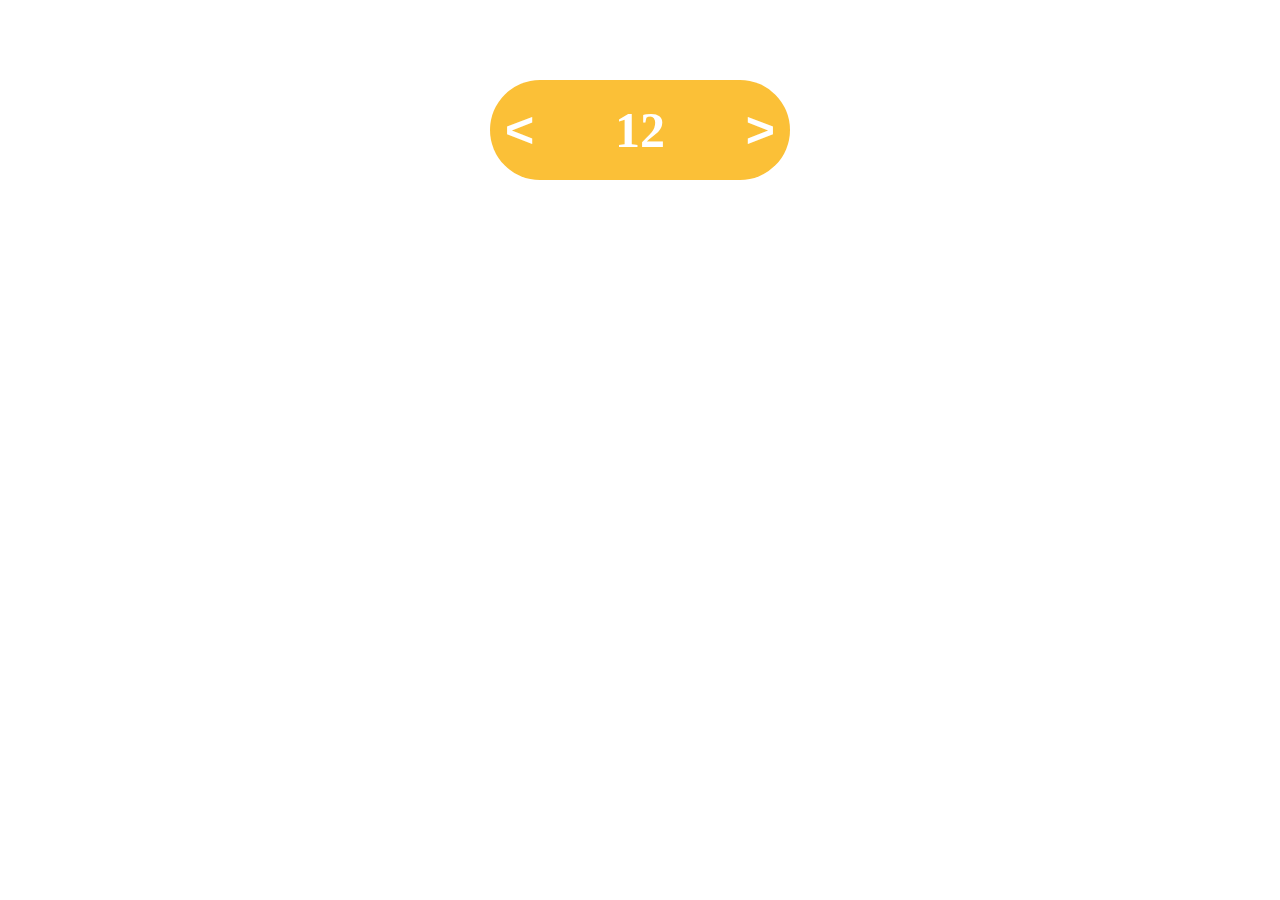
<file: index.html>
<!DOCTYPE html>
<html lang="pt-br">
<head>
  <meta charset="UTF-8">
  <meta http-equiv="X-UA-Compatible" content="IE=edge">
  <meta name="viewport" content="width=device-width, initial-scale=1.0">
  <title>Range</title>
  <link rel="stylesheet" href="style.css">
</head>
<body>
  <div class="component">
      <div class="progress">
        <div class="component-barra">
          <div class="barra"></div>
        </div>
      </div>

    <div class="range">
      <button class="right">
        <span>&lt;</span>
      </button>
      <div class="value">0</div>
      <button class="left">
        <span>&gt;</span>
      </button>
    </div>
  </div>
  <script src="index.js" defer></script>
</body>
</html>
</file>
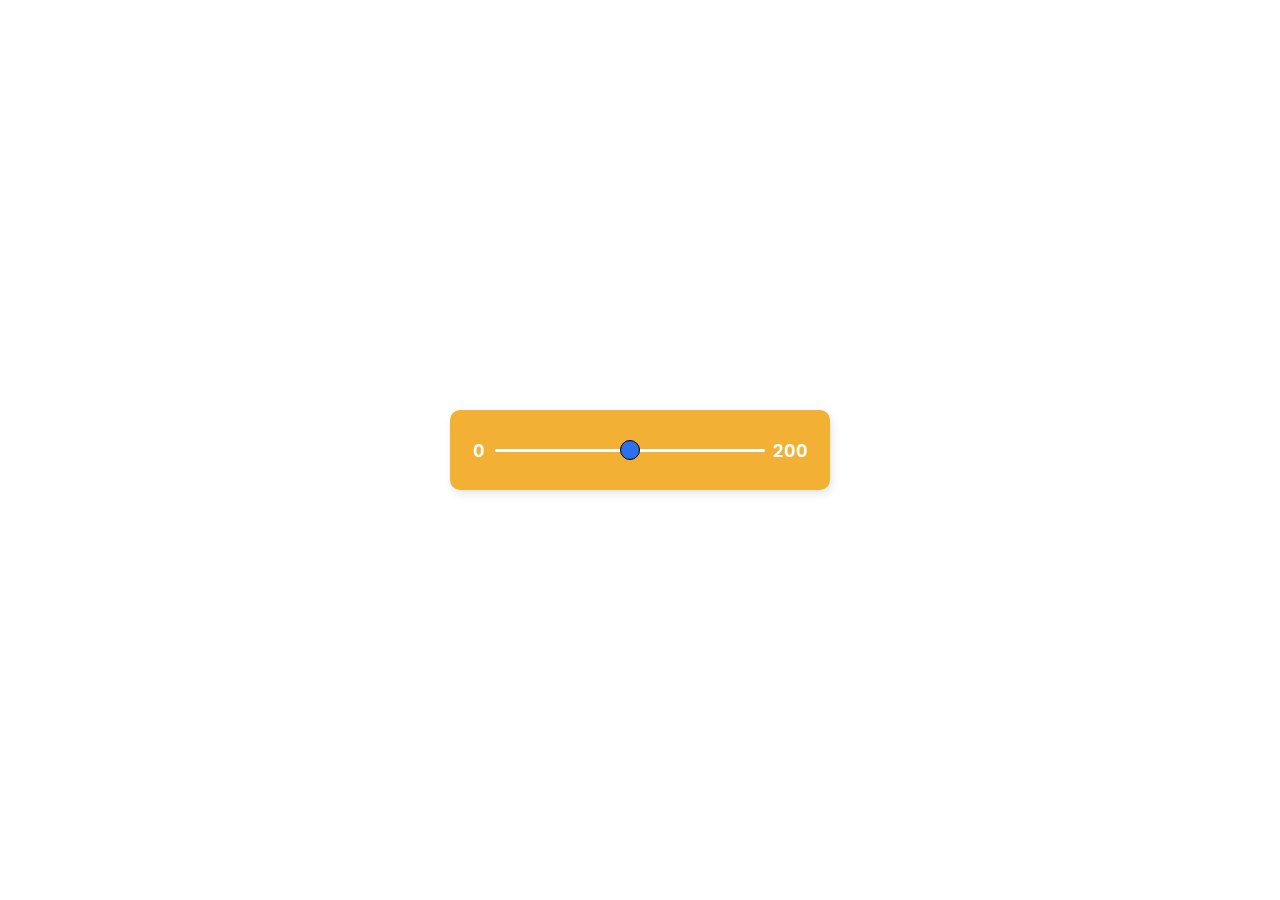
<file: componentes-adaptados1.html>
<!DOCTYPE html>
<!-- Created By CodingNepal -->
<html lang="pt-br">
  <head>
    <meta charset="utf-8">
    <title>Componente range</title>
    <link rel="stylesheet" href="conteudo1.css">
  </head>
  <body>
    <div class="range">
        <div class="sliderValue">
          <span>100</span>
        </div>
<div class="field">
          <div class="value left">
0</div>
<input type="range" min="0" max="200" value="100" steps="1">
          <div class="value right">
200</div>
</div>
</div>
<script>
      const slideValue = document.querySelector("span");
      const inputSlider = document.querySelector("input");
      inputSlider.oninput = (()=>{
        let value = inputSlider.value;
        slideValue.textContent = value;
        slideValue.style.left = (value/2) + "%";
        slideValue.classList.add("show");
      });
      inputSlider.onblur = (()=>{
        slideValue.classList.remove("show");
      });
    </script>

  </body>
</html>
</file>
<file: style.css>
*{
  box-sizing: border-box;
  margin: 0;
  padding: 0;
}

.component{
  width: 300px;
  margin: 50px auto;
  display: flex;
  flex-direction: column;
  align-items: flex-start;
  justify-content: center;
}

.range{
  height: 100px;
  width: 300px;
  background-color: #fbc037;
  display: flex;
  justify-content: space-between;
  align-items: center;
  border-radius: 50px;
}

.left, .right{
  background-color: transparent;
  border: none;
  color: white;
}

.left, .right span{
  font-weight: 900;
  font-size: 50px;
  cursor: pointer;
  padding: 10px;
  margin: 2px 5px;
}

.value{
  font-size: 50px;
  font-weight: 900;
  color: white;
}

.progress{
  z-index: -1;
  width: 300px;
  height: 30px;
}

.progress-on{
  display: flex;
  justify-content: flex-start;
  position: relative;
  bottom: 1vh;
  background-color: #fbc037;
  width: 300px;
  height: 30px;
  border-radius: 50px;
}

.barra{
  z-index: -1;
  height: 30px;
}

.component-barra{
  width: 95%;
  margin: 0px auto;
}

.barra-on{
  width: 0%;
  height: 20px;
  margin: 5px 0px;
  z-index: 2;
  background-color: white;
  border-radius: 50px;
}
</file>
<file: conteudo1.css>
@import url('https://fonts.googleapis.com/css?family=Poppins:400,500,600,700&display=swap');
*{
  margin: 0;
  padding: 0;
  box-sizing: border-box;
  font-family: 'Poppins', sans-serif;
}
html,body{
  display: grid;
  height: 100%;
  text-align: center;
  place-items: center;
  background: #ffffff;
}
.range{
  height: 80px;
  width: 380px;
  background: #F2B135;
  border-radius: 10px;
  padding: 0 65px 0 45px;
  box-shadow: 2px 4px 8px rgba(0,0,0,0.1);
}
.sliderValue{
  position: relative;
  width: 100%;
}
.sliderValue span{
  position: absolute;
  height: 45px;
  width: 45px;
  transform: translateX(-70%) scale(0);
  font-weight: 500;
  top: -40px;
  line-height: 55px;
  z-index: 2;
  color: #fff;
  transform-origin: bottom;
  transition: transform 0.3s ease-in-out;
}
.sliderValue span.show{
  transform: translateX(-70%) scale(1);
}
.sliderValue span:after{
  position: absolute;
  content: '';
  height: 100%;
  width: 100%;
  background: #2C6FEF;
  border: 3px solid #fff;
  z-index: -1;
  left: 50%;
  transform: translateX(-50%) rotate(45deg);
  border-bottom-left-radius: 50%;
  box-shadow: 0px 0px 8px rgba(0,0,0,0.1);
  border-top-left-radius: 50%;
  border-top-right-radius: 50%;
}
.field{
  display: flex;
  align-items: center;
  justify-content: center;
  height: 100%;
  position: relative;
}
.field .value{
  position: absolute;
  font-size: 18px;
  color: #fff;
  font-weight: 600;
}
.field .value.left{
  left: -22px;
}
.field .value.right{
  right: -43px;
}
.range input{
  -webkit-appearance: none;
  width: 100%;
  height: 3px;
  background: #fff;
  border-radius: 5px;
  outline: none;
  border: none;
  z-index: 2222;
}
.range input::-webkit-slider-thumb{
  -webkit-appearance: none;
  width: 20px;
  height: 20px;
  border-radius: 50%;
  background: #2C6FEF;
  border: 1px solid #000;
  cursor: pointer;
}
.range input::-moz-range-thumb{
  -webkit-appearance: none;
  width: 20px;
  height: 20px;
  border-radius: 50%;
  background: #2C6FEF;
  border: 1px solid #000;
  cursor: pointer;
}
.range input::-moz-range-progress{
  background: #000; 
}
</file>
